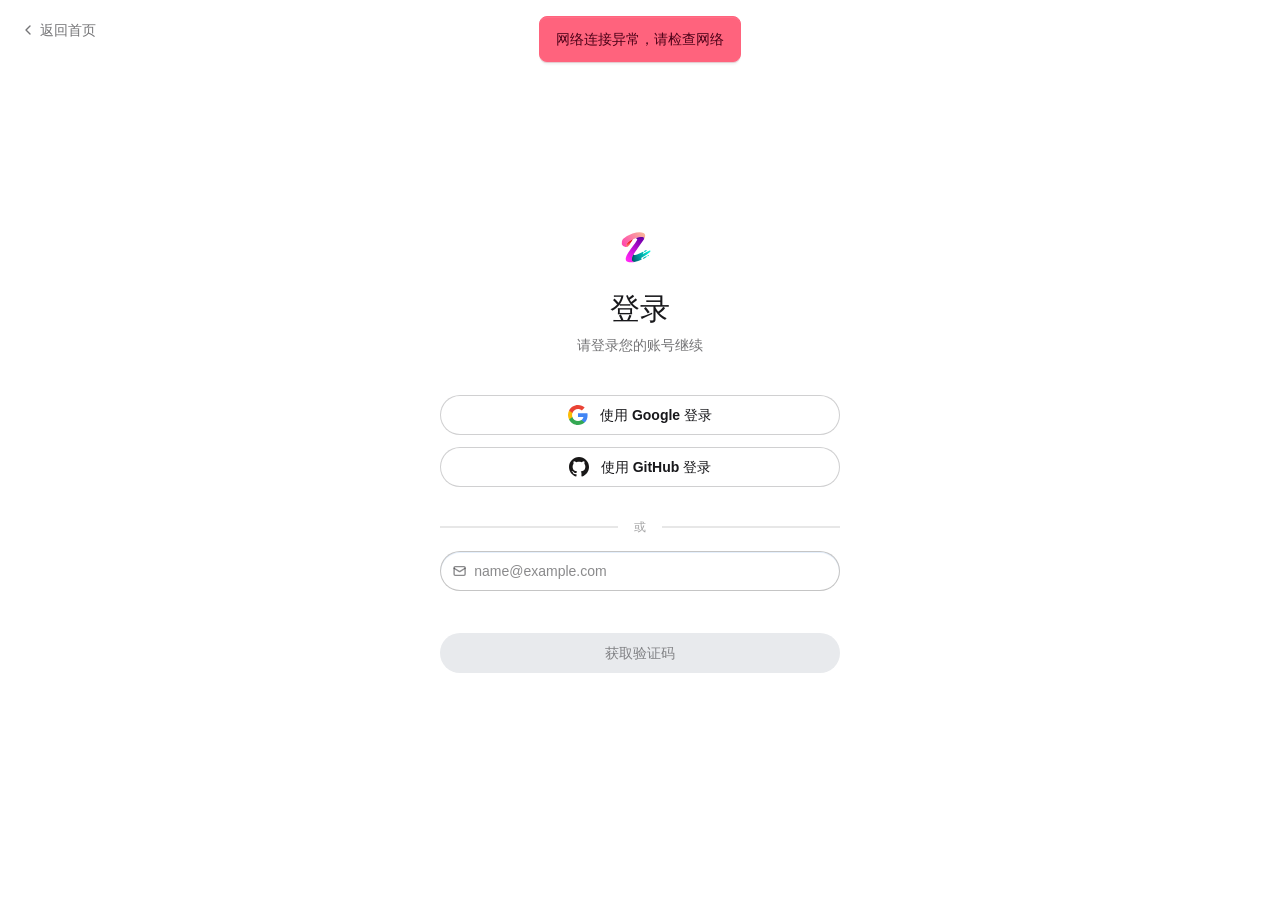
<file: index.html>
<!doctype html>
<html lang="zh-CN">
  <head>
    <meta charset="UTF-8" />
    <link rel="icon" type="image/svg+xml" href="/logo.svg" />
    <meta name="viewport" content="width=device-width, initial-scale=1.0" />

    <script src="/config.js?v=v1.0.7"></script>
    <title>统一管理平台</title>
    <script type="module" crossorigin src="/assets/index-DKTKHoD_.js"></script>
    <link rel="modulepreload" crossorigin href="/assets/rolldown-runtime-hePW80VL.js">
    <link rel="modulepreload" crossorigin href="/assets/react-vendor-CvK-_u7X.js">
    <link rel="modulepreload" crossorigin href="/assets/src-D-Yr7kdo.js">
    <link rel="modulepreload" crossorigin href="/assets/i18n-vendor-DAmPEolX.js">
    <link rel="modulepreload" crossorigin href="/assets/http-8FhJuS2C.js">
    <link rel="modulepreload" crossorigin href="/assets/src-DFaw23_H.js">
    <link rel="modulepreload" crossorigin href="/assets/qiankun-vendor-erGtqwXU.js">
    <link rel="stylesheet" crossorigin href="/assets/index-B6U9OIE8.css">
  </head>
  <body>
    <div id="root">
      <div
        id="app-loading"
        style="
          position: fixed;
          inset: 0;
          display: flex;
          align-items: center;
          justify-content: center;
          flex-direction: column;
          gap: 14px;
          font-family:
            system-ui,
            -apple-system,
            sans-serif;
          background: #f8f9fc;
        "
      >
        <div
          style="
            box-sizing: border-box;
            width: 26px;
            height: 26px;
            border: 3px solid rgba(0, 0, 0, 0.08);
            border-top-color: hsl(212 100% 45%);
            border-radius: 50%;
            animation: app-spin 0.8s linear infinite;
          "
        ></div>
        <span
          id="app-loading-text"
          style="color: rgba(0, 0, 0, 0.4); font-size: 13px"
          >加载中…</span
        >
      </div>
      <style>
        @keyframes app-spin {
          to {
            transform: rotate(360deg);
          }
        }
      </style>
    </div>

    <script>
      (function () {
        var LOADING_TEXT = { zh: '加载中…', en: 'Loading…' };
        var cfg = window.__APP_CONFIG__ || {};
        var code = '';
        try {
          var marker = localStorage.getItem('portal_user_locale');
          var prefs = localStorage.getItem('admin-preferences');
          var prefsLocale = '';
          if (prefs) {
            var state = JSON.parse(prefs).state;
            prefsLocale = (state && state.app && state.app.locale) || '';
          }
          var app = (cfg.preferences && cfg.preferences.app) || {};
          var cfgLocale = app.locale || '';

          code = marker ? marker || prefsLocale : cfgLocale || prefsLocale;
        } catch (e) {}

        var isZh =
          String(code || 'zh-CN')
            .replace(/_/g, '-')
            .toLowerCase()
            .indexOf('zh') === 0;

        var sys = cfg.system || {};
        var name = isZh ? sys.name : sys.nameEn || sys.name;
        if (name) document.title = name;
        document.documentElement.lang = isZh ? 'zh-CN' : 'en-US';

        var text = document.getElementById('app-loading-text');
        if (text) text.textContent = isZh ? LOADING_TEXT.zh : LOADING_TEXT.en;
      })();
    </script>

  </body>
</html>
</file>
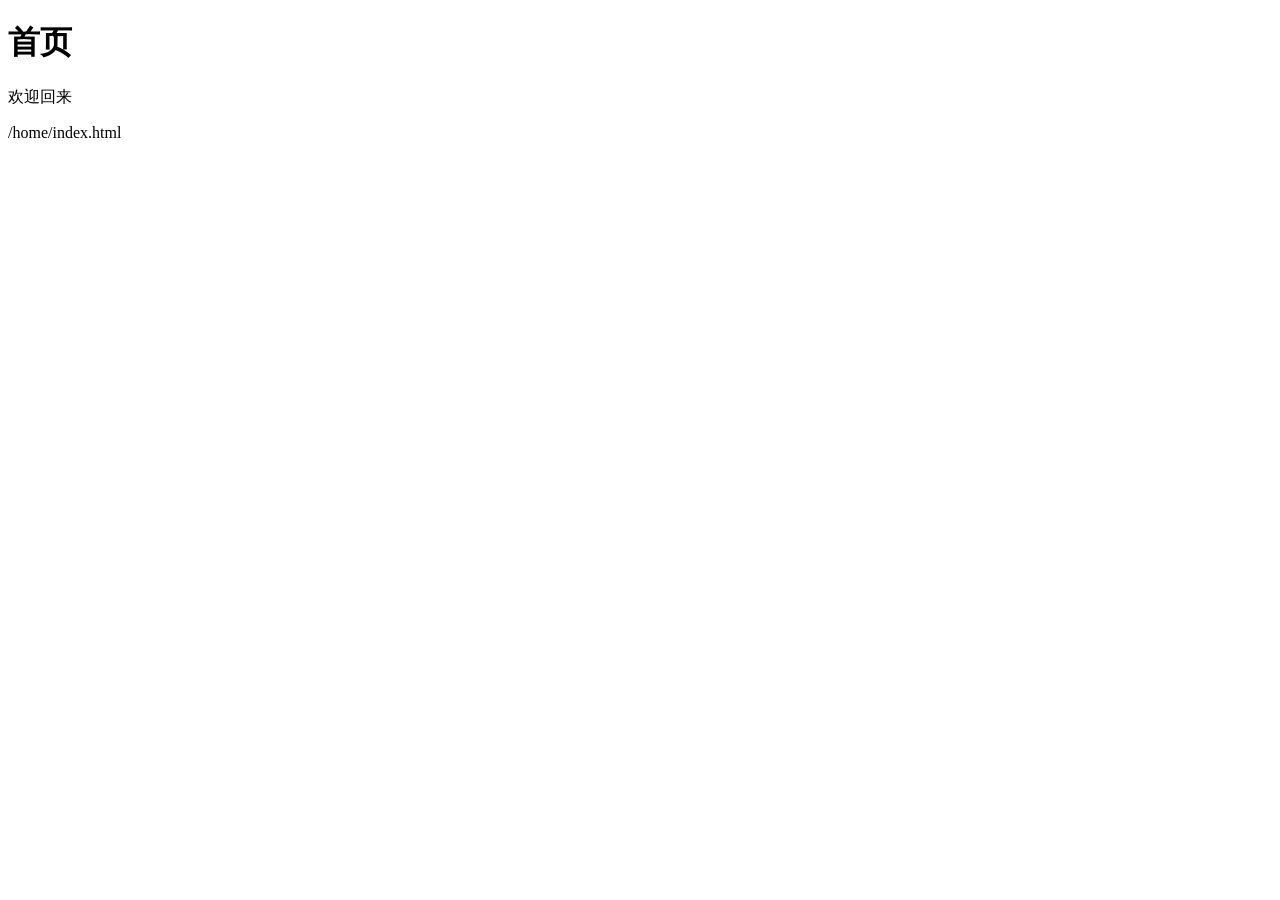
<file: home/index.html>
<!DOCTYPE html><html lang="zh-CN"><head>
    <meta charset="UTF-8">
    <meta name="viewport" content="width=device-width, initial-scale=1.0">
    <title>home 子应用</title>
    <script crossorigin="">import('/home/assets/index-hH-xarss.js').finally(() => {
            
    const qiankunLifeCycle = window.moudleQiankunAppLifeCycles && window.moudleQiankunAppLifeCycles['home'];
    if (qiankunLifeCycle) {
      window.proxy.vitemount((props) => qiankunLifeCycle.mount(props));
      window.proxy.viteunmount((props) => qiankunLifeCycle.unmount(props));
      window.proxy.vitebootstrap(() => qiankunLifeCycle.bootstrap());
      window.proxy.viteupdate((props) => qiankunLifeCycle.update(props));
    }
  
          })</script>
  </head>
  <body>
    <div id="root"></div>
  

<script>
  const createDeffer = (hookName) => {
    const d = new Promise((resolve, reject) => {
      window.proxy && (window.proxy[`vite${hookName}`] = resolve)
    })
    return props => d.then(fn => fn(props));
  }
  const bootstrap = createDeffer('bootstrap');
  const mount = createDeffer('mount');
  const unmount = createDeffer('unmount');
  const update = createDeffer('update');

  ;(global => {
    global.qiankunName = 'home';
    global['home'] = {
      bootstrap,
      mount,
      unmount,
      update
    };
  })(window);
</script></body></html>
</file>
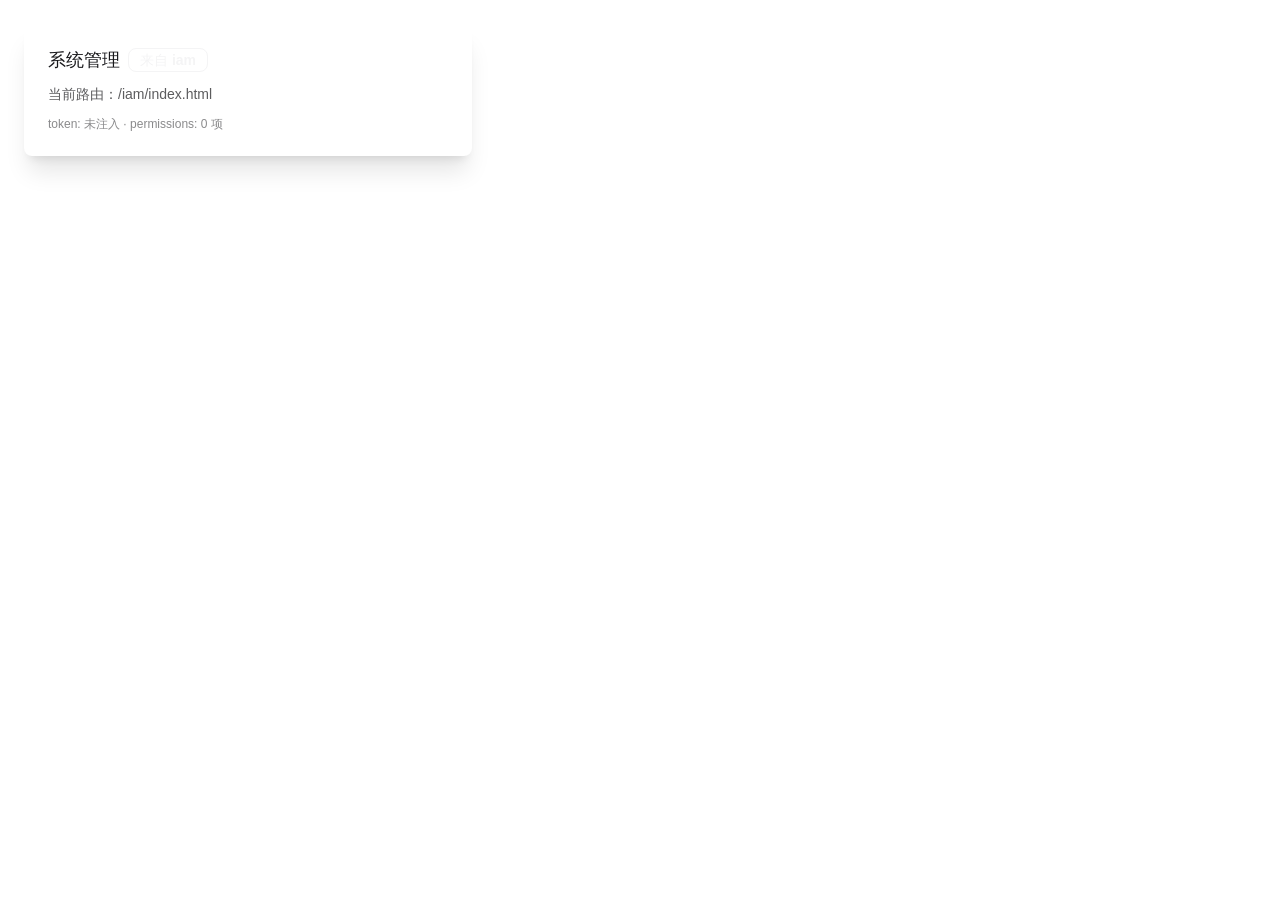
<file: iam/index.html>
<!DOCTYPE html><html lang="zh-CN"><head>
    <meta charset="UTF-8">
    <meta name="viewport" content="width=device-width, initial-scale=1.0">
    <title>iam 子应用</title>
    <script crossorigin="">import('/iam/assets/index-AOfR5fuM.js').finally(() => {
            
    const qiankunLifeCycle = window.moudleQiankunAppLifeCycles && window.moudleQiankunAppLifeCycles['iam'];
    if (qiankunLifeCycle) {
      window.proxy.vitemount((props) => qiankunLifeCycle.mount(props));
      window.proxy.viteunmount((props) => qiankunLifeCycle.unmount(props));
      window.proxy.vitebootstrap(() => qiankunLifeCycle.bootstrap());
      window.proxy.viteupdate((props) => qiankunLifeCycle.update(props));
    }
  
          })</script>
    <link rel="stylesheet" crossorigin="" href="/iam/assets/index-qv8M0dta.css">
  </head>
  <body>
    <div id="root"></div>

  

<script>
  const createDeffer = (hookName) => {
    const d = new Promise((resolve, reject) => {
      window.proxy && (window.proxy[`vite${hookName}`] = resolve)
    })
    return props => d.then(fn => fn(props));
  }
  const bootstrap = createDeffer('bootstrap');
  const mount = createDeffer('mount');
  const unmount = createDeffer('unmount');
  const update = createDeffer('update');

  ;(global => {
    global.qiankunName = 'iam';
    global['iam'] = {
      bootstrap,
      mount,
      unmount,
      update
    };
  })(window);
</script></body></html>
</file>
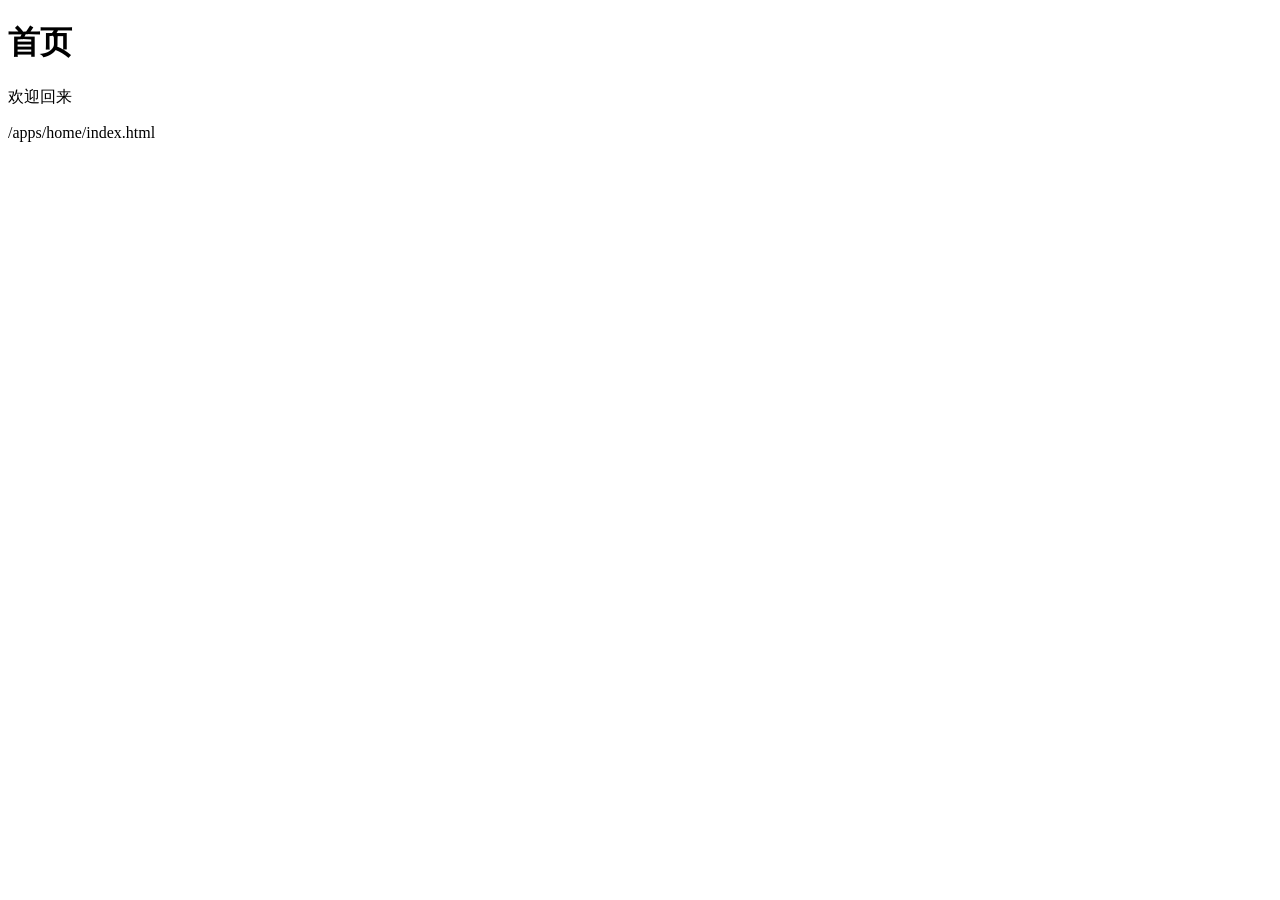
<file: apps/home/index.html>
<!DOCTYPE html><html lang="zh-CN"><head>
    <meta charset="UTF-8">
    <meta name="viewport" content="width=device-width, initial-scale=1.0">
    <title>home 子应用</title>
    <script crossorigin="">import('/apps/home/assets/index-D5ysxC6Z.js').finally(() => {
            
    const qiankunLifeCycle = window.moudleQiankunAppLifeCycles && window.moudleQiankunAppLifeCycles['home'];
    if (qiankunLifeCycle) {
      window.proxy.vitemount((props) => qiankunLifeCycle.mount(props));
      window.proxy.viteunmount((props) => qiankunLifeCycle.unmount(props));
      window.proxy.vitebootstrap(() => qiankunLifeCycle.bootstrap());
      window.proxy.viteupdate((props) => qiankunLifeCycle.update(props));
    }
  
          })</script>
  </head>
  <body>
    <div id="root"></div>
  

<script>
  const createDeffer = (hookName) => {
    const d = new Promise((resolve, reject) => {
      window.proxy && (window.proxy[`vite${hookName}`] = resolve)
    })
    return props => d.then(fn => fn(props));
  }
  const bootstrap = createDeffer('bootstrap');
  const mount = createDeffer('mount');
  const unmount = createDeffer('unmount');
  const update = createDeffer('update');

  ;(global => {
    global.qiankunName = 'home';
    global['home'] = {
      bootstrap,
      mount,
      unmount,
      update
    };
  })(window);
</script></body></html>
</file>
